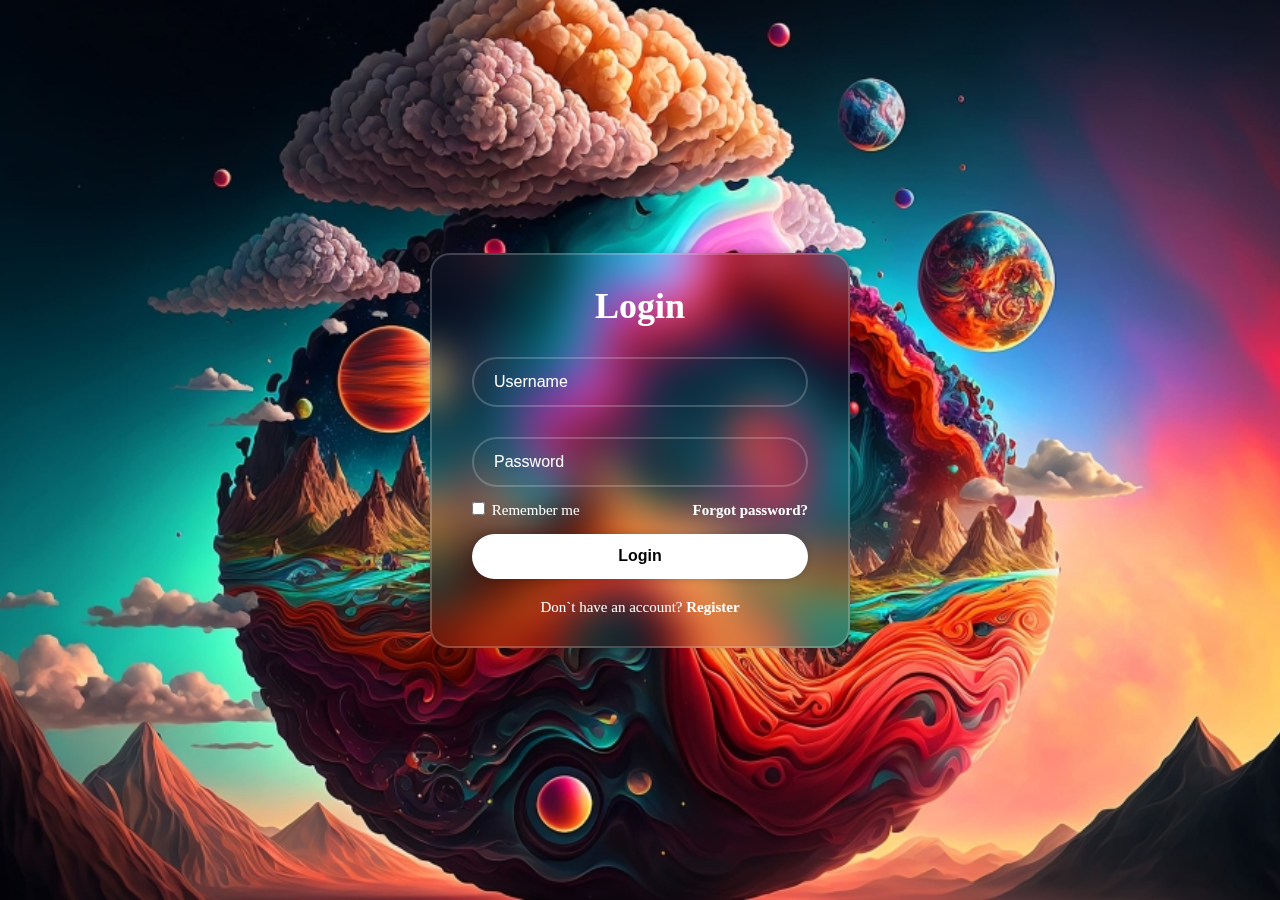
<file: Authorization1/index.html>
<!DOCTYPE html>
<html lang="en">
<head>
    <meta charset="UTF-8">
    <meta name="viewport" content="width=device-width, initial-scale=1.0">
    <link rel="stylesheet" href="style.css">
    <link rel="stylesheet" href="https://cdn-uicons.flaticon.com/3.0.0/uicons-regular-rounded/css/uicons-regular-rounded.css">
    <title>Document</title>
</head>
<body>
    <div class="wrapper">
        <form action="">
            <h1>Login</h1>

            <div class="input-box">
                <input type="text" placeholder="Username" name="login" required>
                <i class="fi fi-rr-user"></i>
            </div>

            <div class="input-box">
                <input type="password" placeholder="Password" name="password" required>
                <i class="fi fi-rr-lock"></i>
            </div>

            <div class="remember">
                <label>
                    <input type="checkbox"> Remember me
                </label>
                <a href="#">Forgot password?</a>
            </div>

            <button type="submit" class="btn">Login</button>

            <div class="register-link">
                <p>Don`t have an account? <a href="#">Register</a></p>
            </div>
        </form>
    </div>

    <script src="script.js"></script>
</body>
</html>
</file>
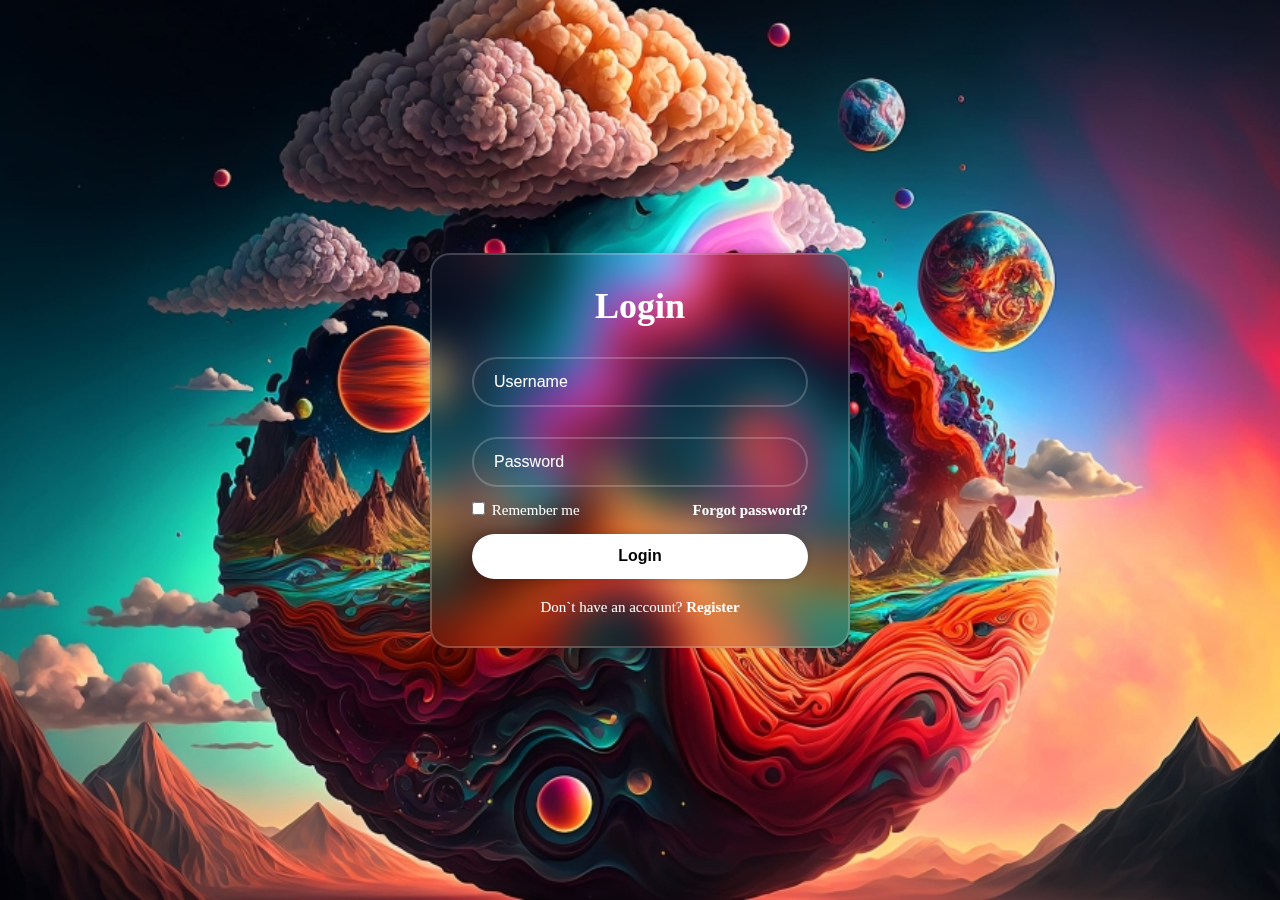
<file: Form1/index.html>
<!DOCTYPE html>
<html lang="en">
<head>
    <meta charset="UTF-8">
    <meta name="viewport" content="width=device-width, initial-scale=1.0">
    <link rel="stylesheet" href="style.css">
    <link rel="stylesheet" href="https://cdn-uicons.flaticon.com/3.0.0/uicons-regular-rounded/css/uicons-regular-rounded.css">
    <title>Document</title>
</head>
<body>
    <div class="wrapper">
        <form action="">
            <h1>Login</h1>

            <div class="input-box">
                <input type="text" placeholder="Username" required>
                <i class="fi fi-rr-user"></i>
            </div>

            <div class="input-box">
                <input type="password" placeholder="Password" required>
                <i class="fi fi-rr-lock"></i>
            </div>

            <div class="remember">
                <label for="">
                    <input type="checkbox"> Remember me
                </label>
                <a href="#">Forgot password?</a>
            </div>

            <button type="submit" class="btn">Login</button>

            <div class="register-link">
                <p>Don`t have an account? <a href="#">Register</a></p>
            </div>
        </form>
    </div>
</body>
</html>
</file>
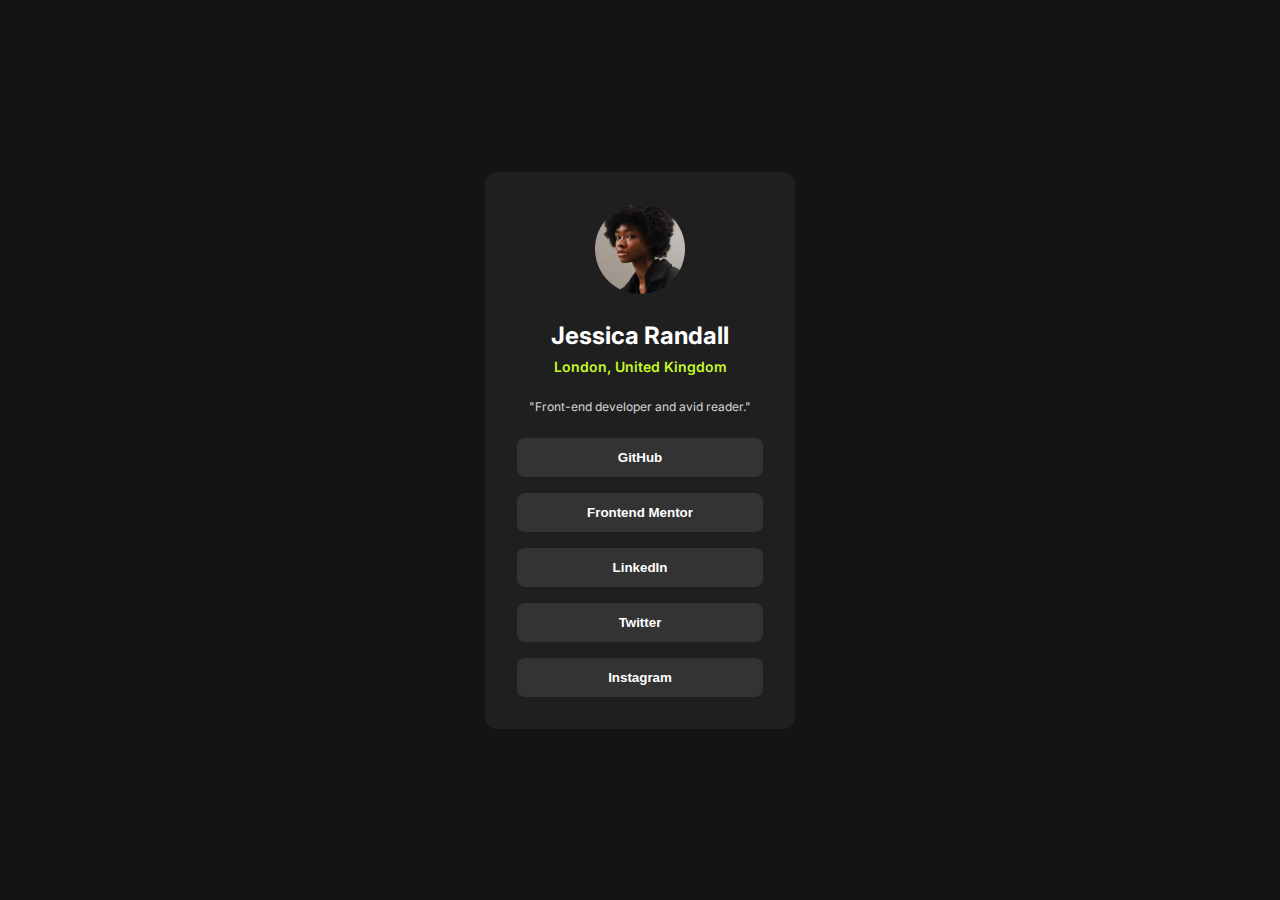
<file: SocialLinksProfile/index.html>
<!DOCTYPE html>
<html lang="en">

<head>
  <meta charset="UTF-8">
  <meta name="viewport" content="width=device-width, initial-scale=1.0">

  <link rel="preconnect" href="https://fonts.googleapis.com">
<link rel="preconnect" href="https://fonts.gstatic.com" crossorigin>
<link href="https://fonts.googleapis.com/css2?family=Inter:ital,opsz,wght@0,14..32,100..900;1,14..32,100..900&display=swap" rel="stylesheet">
  <link rel="stylesheet" href="style.css">

  <title>Social links profile</title>

</head>

<body>
  <main class="container">
    <img src="images/avatar-jessica.jpeg" alt="Jessica Randall's profile picture" class="user-image">
    
    <section class="info">
      <h1 class="info__user-name">Jessica Randall</h1>
      <p class="info__user-place">London, United Kingdom</p>
      <p class="info__user-role">"Front-end developer and avid reader."</p>
    </section>

    <section class="links">
      <button class="link-button">GitHub</button>
      <button class="link-button">Frontend Mentor</button>
      <button class="link-button">LinkedIn</button>
      <button class="link-button">Twitter</button>
      <button class="link-button">Instagram</button>
    </section>
  </main>

</body>

</html>
</file>
<file: Authorization1/style.css>
* {
    margin: 0;
    padding: 0;
    box-sizing: border-box;
}

body {
    display: flex;
    justify-content: center;
    align-items: center;
    min-height: 100vh;
    background: url(back.jpg) no-repeat;
    background-size: cover;
    background-position: center;
}

.wrapper {
    width: 420px;
    color: white;
    background: transparent;
    border: 2px solid rgb(255, 255, 255, .2);
    backdrop-filter: blur(20px);
    box-shadow: 0 0 10px rgb(0, 0, 0, .2);
    border-radius: 20px;
    padding: 30px 40px;
}

.wrapper h1 {
    font-size: 36px;
    text-align: center;
}

.wrapper .input-box {
    width: 100%;
    height: 50px;
    margin: 30px 0;
    position: relative;
}

.input-box input {
    width: 100%;
    height: 100%;
    background: transparent;
    border: none;
    outline: none;
    border: 2px solid rgb(255, 255, 255, .2);
    border-radius: 40px;
    font-size: 16px;
    color: white;
    padding: 20px 45px 20px 20px;
}

.input-box input::placeholder {
    color: white;
}

.input-box i {
    position: absolute;
    right: 20px;
    top: 50%;
    transform: translateY(-50%);
    font-size: 20px;
}

.wrapper .remember {
    display: flex;
    justify-content: space-between;
    font-size: 15px;
    margin: -15px 0 15px;
}

.remember label input {
    accent-color: white;
    margin-right: 3px;
}

.remember a {
    color: white;
    text-decoration: none;
    font-weight: 600;
}

.remember a:hover {
    text-decoration: underline;
}

.wrapper .btn {
    width: 100%;
    height: 45px;
    background: white;
    border: none;
    outline: none;
    border-radius: 40px;
    box-shadow: 0 0 10px rgb(0, 0, 0, .2);
    cursor: pointer;
    font-size: 16px;
    font-weight: 600;
}

.wrapper .register-link {
    font-size: 15px;
    text-align: center;
    margin-top: 20px;
}

.register-link p a {
    color: white;
    text-decoration: none;
    font-weight: 600;
}

.register-link p a:hover {
    text-decoration: underline;
}
</file>
<file: Form1/style.css>
* {
    margin: 0;
    padding: 0;
    box-sizing: border-box;
}

body {
    display: flex;
    justify-content: center;
    align-items: center;
    min-height: 100vh;
    background: url(back.jpg) no-repeat;
    background-size: cover;
    background-position: center;
}

.wrapper {
    width: 420px;
    color: white;
    background: transparent;
    border: 2px solid rgb(255, 255, 255, .2);
    backdrop-filter: blur(20px);
    box-shadow: 0 0 10px rgb(0, 0, 0, .2);
    border-radius: 20px;
    padding: 30px 40px;
}

.wrapper h1 {
    font-size: 36px;
    text-align: center;
}

.wrapper .input-box {
    width: 100%;
    height: 50px;
    margin: 30px 0;
    position: relative;
}

.input-box input {
    width: 100%;
    height: 100%;
    background: transparent;
    border: none;
    outline: none;
    border: 2px solid rgb(255, 255, 255, .2);
    border-radius: 40px;
    font-size: 16px;
    color: white;
    padding: 20px 45px 20px 20px;
}

.input-box input::placeholder {
    color: white;
}

.input-box i {
    position: absolute;
    right: 20px;
    top: 50%;
    transform: translateY(-50%);
    font-size: 20px;
}

.wrapper .remember {
    display: flex;
    justify-content: space-between;
    font-size: 15px;
    margin: -15px 0 15px;
}

.remember label input {
    accent-color: white;
    margin-right: 3px;
}

.remember a {
    color: white;
    text-decoration: none;
    font-weight: 600;
}

.remember a:hover {
    text-decoration: underline;
}

.wrapper .btn {
    width: 100%;
    height: 45px;
    background: white;
    border: none;
    outline: none;
    border-radius: 40px;
    box-shadow: 0 0 10px rgb(0, 0, 0, .2);
    cursor: pointer;
    font-size: 16px;
    font-weight: 600;
}

.wrapper .register-link {
    font-size: 15px;
    text-align: center;
    margin-top: 20px;
}

.register-link p a {
    color: white;
    text-decoration: none;
    font-weight: 600;
}

.register-link p a:hover {
    text-decoration: underline;
}
</file>
<file: SocialLinksProfile/style.css>
:root {
    --green-color: hsl(75, 94%, 57%);
    --white-color: hsl(0, 0%, 100%);
    --grey-color: hsl(0, 0%, 20%);
    --dark-grey: hsl(0, 0%, 12%);
    --off-black: hsl(0, 0%, 8%);
}

* {
    margin: 0;
    padding: 0;
    box-sizing: border-box;
}

body {
    font-family: "Inter", sans-serif;
    font-size: 14px;
    background-color: var(--off-black);
    color: var(--white-color);
    display: flex;
    justify-content: center;
    align-items: center;
    min-height: 100vh;
    padding: 1rem;
}

.container {
    background-color: var(--dark-grey);
    border-radius: 12px;
    padding: 2rem;
    text-align: center;
    max-width: 310px;
    width: 100%;
}

.user-image {
    width: 90px;
    border-radius: 50%;
    margin-bottom: 1.5rem;
}

.info {
    margin-bottom: 1.5rem;
}

.info__user-name {
    font-size: 1.5rem;
    font-weight: 700;
    margin-bottom: 0.5rem;
}

.info__user-place {
    color: var(--green-color);
    font-weight: 600;
    margin-bottom: 1.5rem;
}

.info__user-role {
    opacity: 0.8;
    font-size: 12px;
}

.links {
    display: flex;
    flex-direction: column;
    gap: 1rem;
}

.link-button {
    background-color: var(--grey-color);
    color: var(--white-color);
    border: none;
    border-radius: 8px;
    padding: 0.75rem;
    font-weight: 600;
    width: 100%;
    cursor: pointer;
    transition: all 0.3s ease;
}

.link-button:hover {
    background-color: var(--green-color);
    color: var(--off-black);
}
</file>
